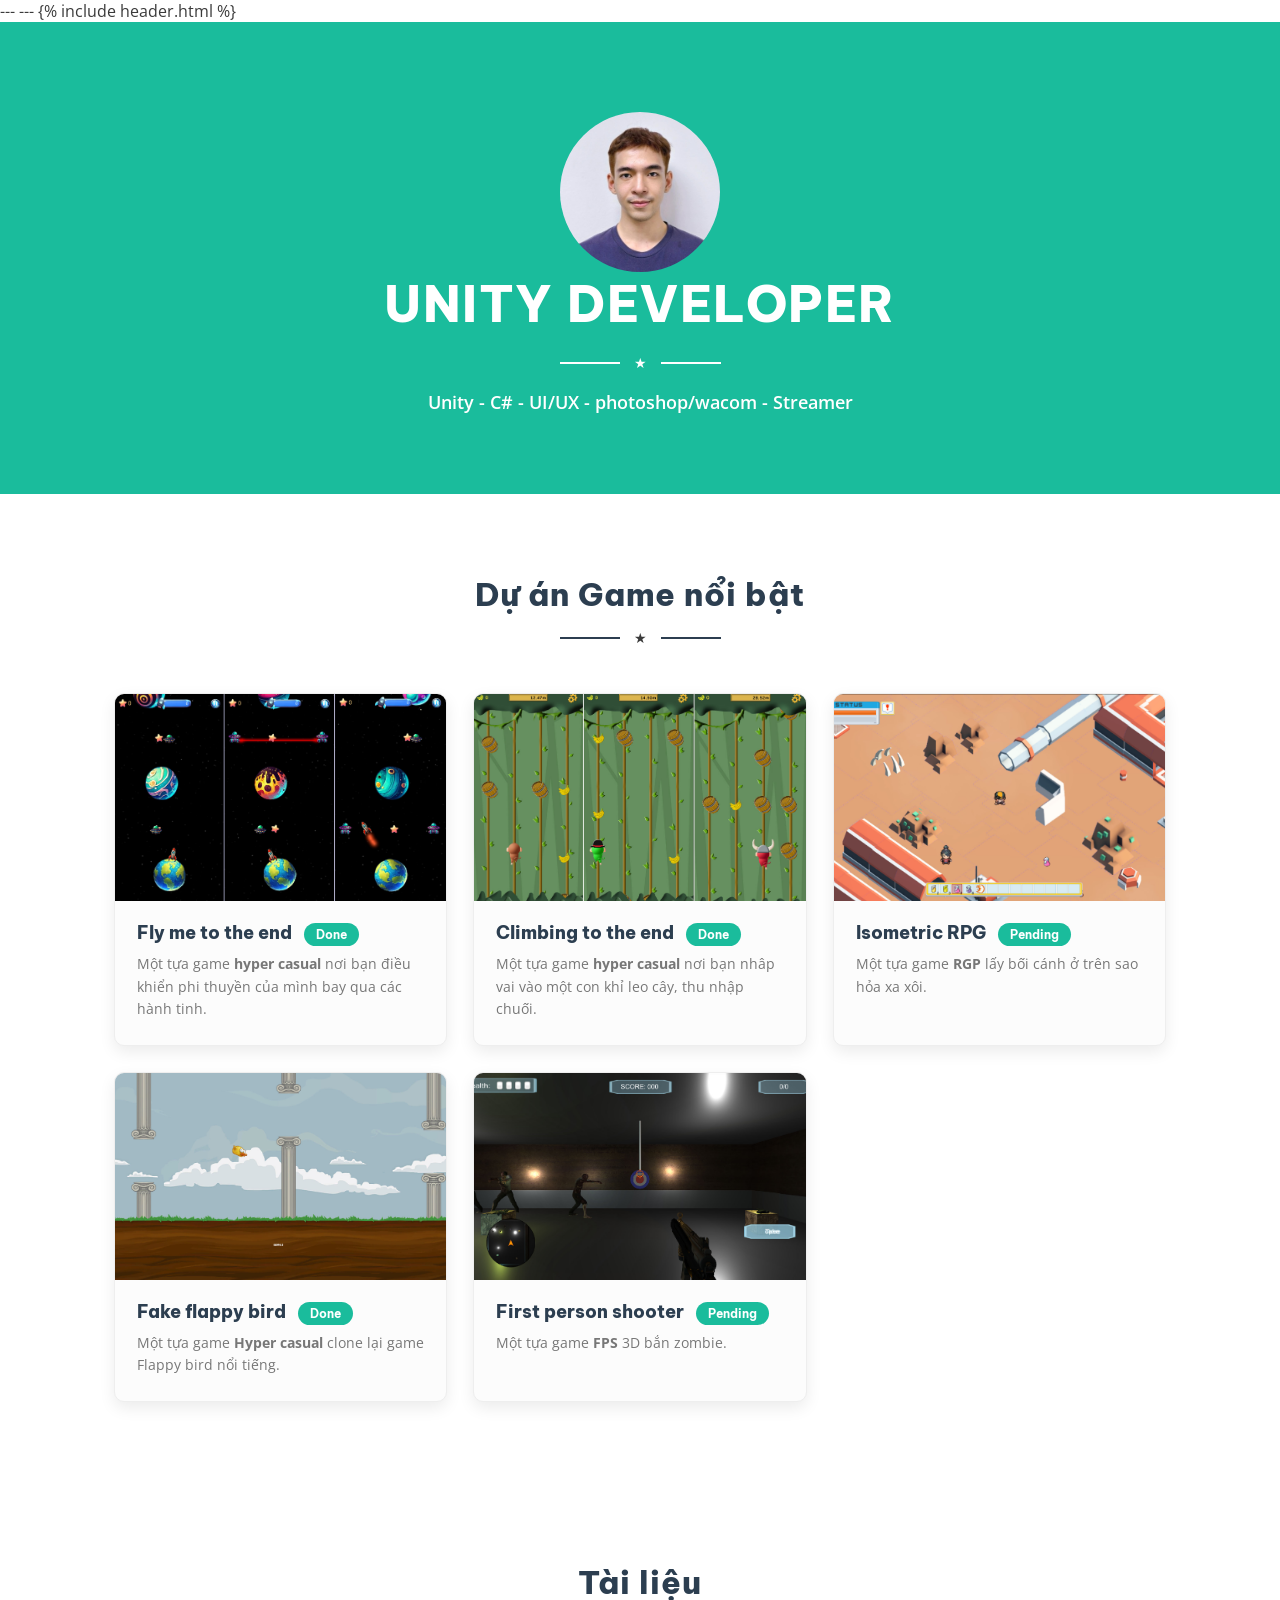
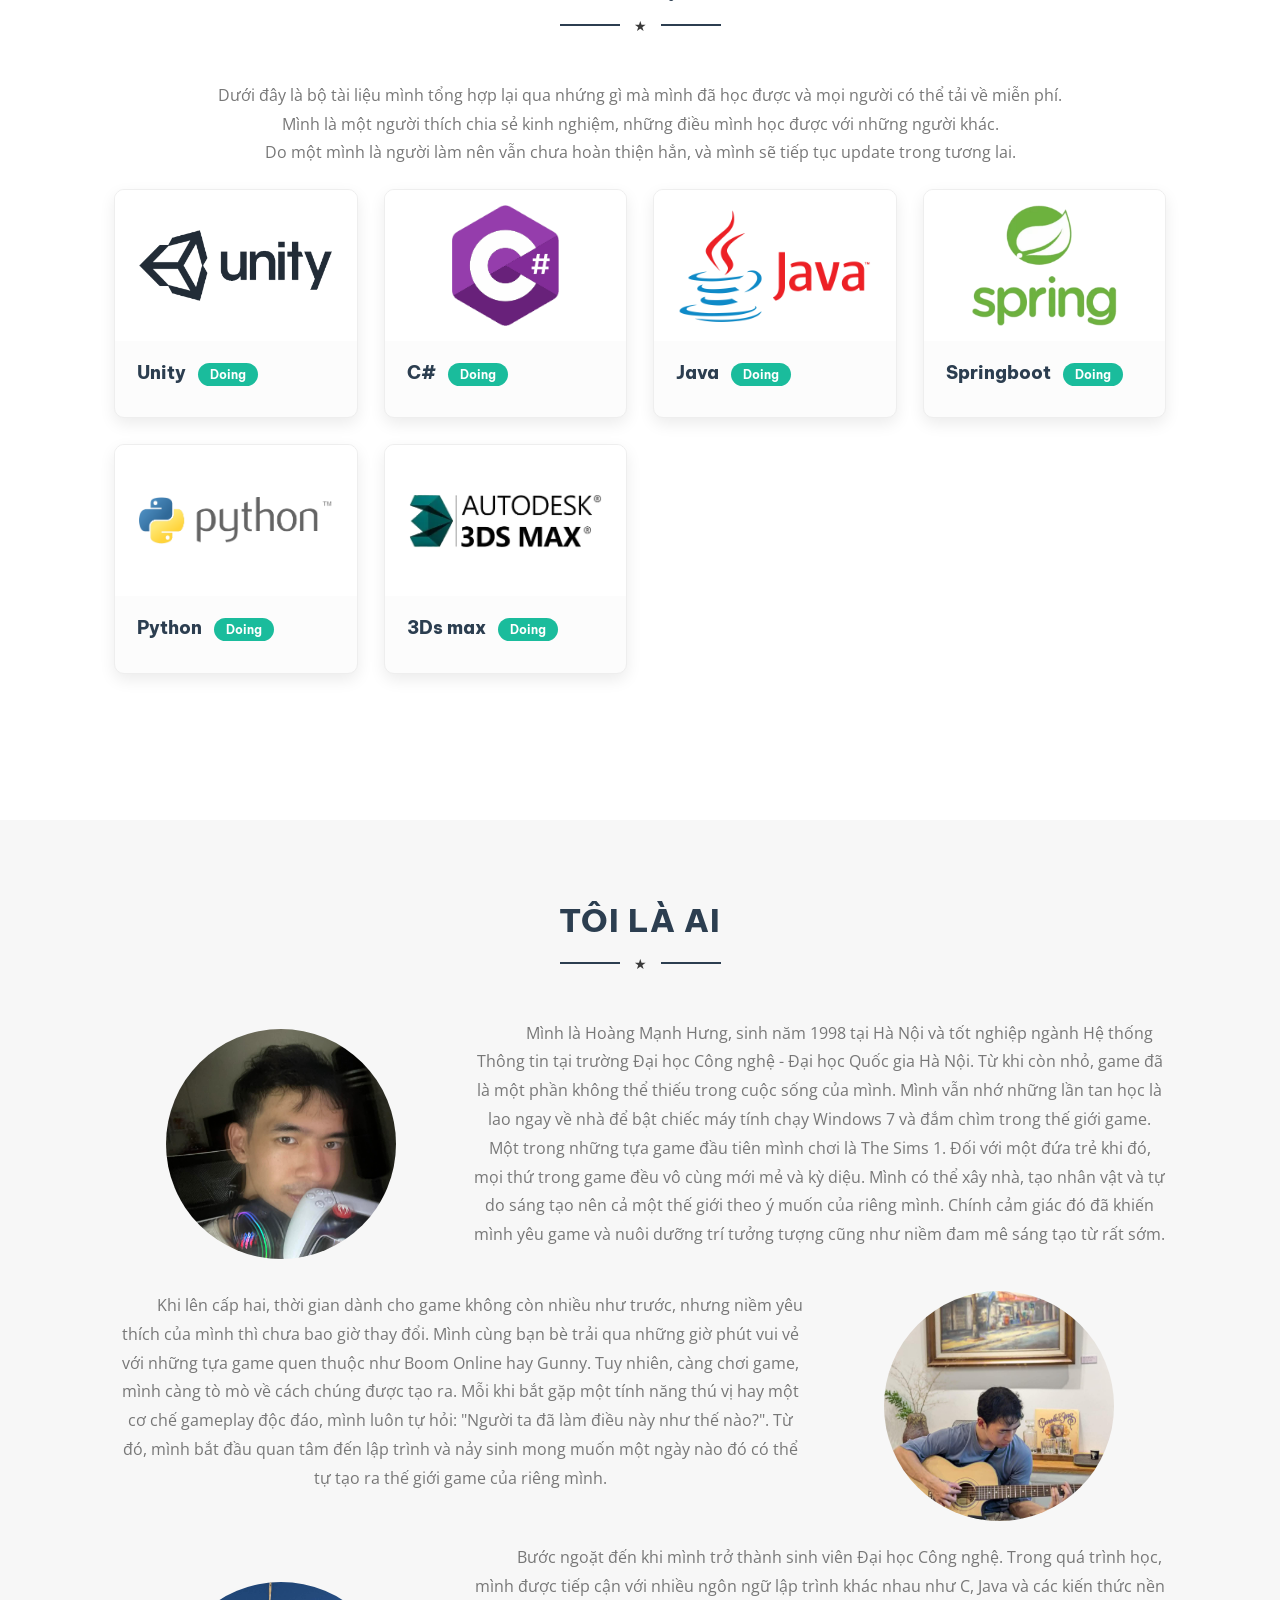
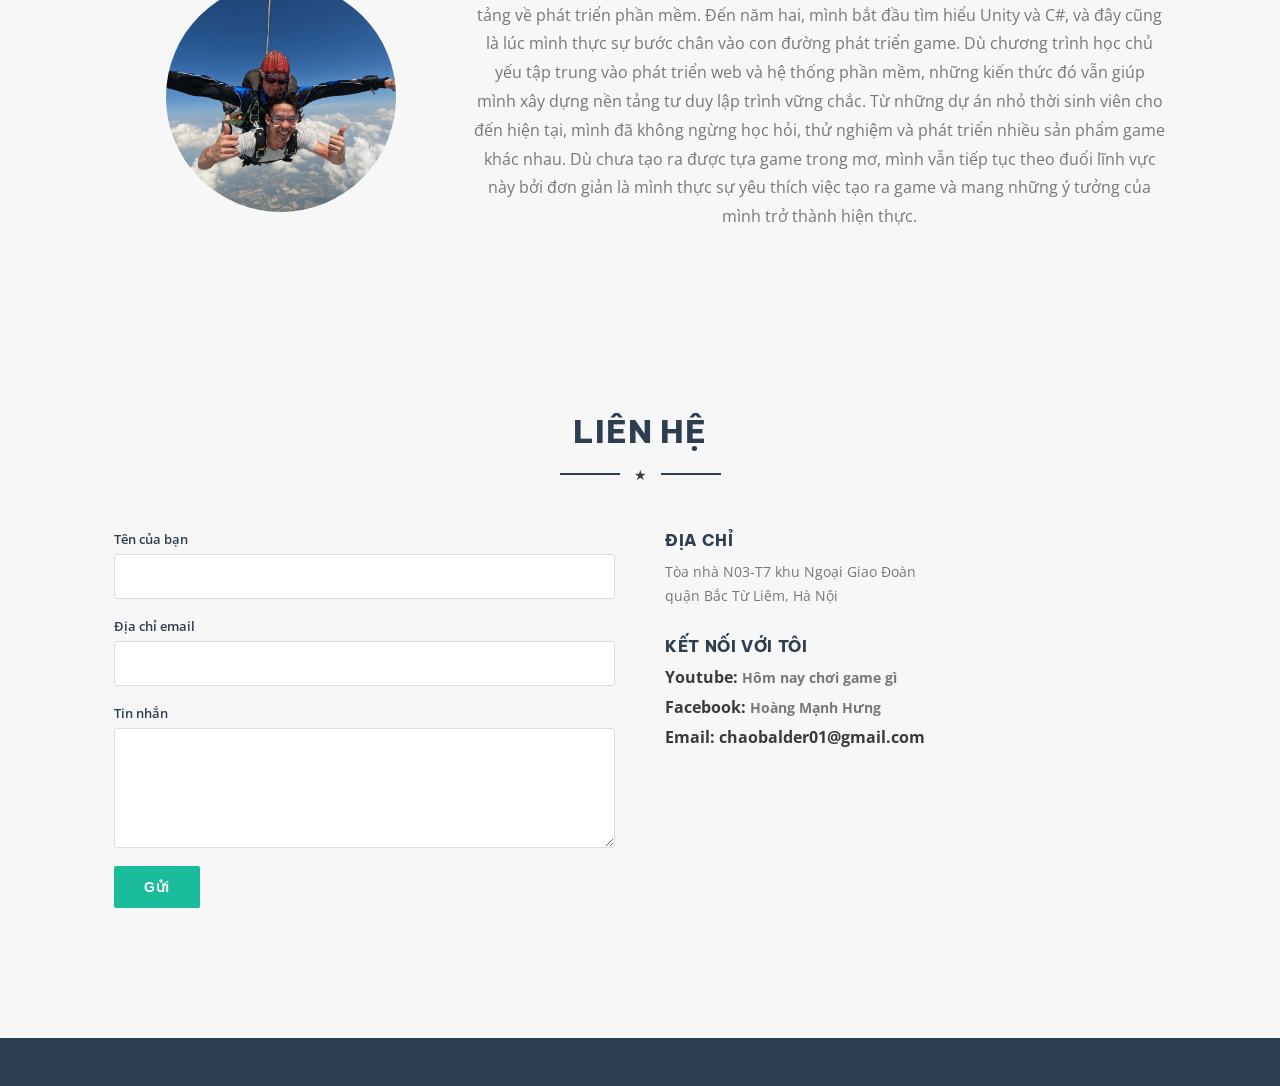
<file: index.html>
---
---
<!DOCTYPE html>
<html lang="vi">
<head>
<meta charset="UTF-8">
<meta name="viewport" content="width=device-width, initial-scale=1.0">
<title>My game my rule</title>
<link rel="stylesheet" href="assets/css/style.css">
<link href="https://fonts.googleapis.com/css2?family=Be+Vietnam+Pro:wght@400;700;800&family=Open+Sans:wght@400;600&display=swap" rel="stylesheet">
{% include header.html %}
</head>

<body>
 
<div class="hero">
  <div class="avatar">
    <img class="avatar-img" src="assets/images/avatar.jpg" >
  </div>
  <h1>UNITY DEVELOPER</h1>
  <div class="divider"><span class="line"></span><span class="star">★</span><span class="line"></span></div>
  <p class="subtitle">Unity - C# - UI/UX - photoshop/wacom - Streamer</p>
</div>
 
<div class="section portfolio-section" id="portfolio">
  <div class="container">
    <h2 class="section-title">Dự án Game nổi bật</h2>
    <div class="divider"><span class="line"></span><span class="star">★</span><span class="line"></span></div>
 
    <div class="games-grid">
 
      <div class="pf-card pf-1" data-modal="m1">
        <div class="pf-thumb">
          <img class="game-img" src="assets/images/flymetotheend.jpg" >
        </div>
        <div class="pf-body">
          <h3>Fly me to the end<span class="status">Done</span></h3>
          <p>Một tựa game <b>hyper casual</b> nơi bạn điều khiển phi thuyền của mình bay qua các hành tinh.</p>
        </div>
      </div>
 
      <div class="pf-card pf-2" data-modal="m2">
        <div class="pf-thumb">
          <img class="game-img" src="assets/images/climbingtotheend.jpg" >
        </div>
        <div class="pf-body">
          <h3>Climbing to the end<span class="status">Done</span></h3>
          <p>Một tựa game <b>hyper casual</b> nơi bạn nhâp vai vào một con khỉ leo cây, thu nhập chuối.</p>
        </div>
      </div>
 
      <div class="pf-card pf-3" data-modal="m3">
        <div class="pf-thumb">
          <img class="game-img" src="assets/images/isometric RPG.jpg" >
        </div>
        <div class="pf-body">
          <h3>Isometric RPG<span class="status">Pending</span></h3>
          <p>Một tựa game <b>RGP</b> lấy bối cánh ở trên sao hỏa xa xôi.</p>
        </div>
      </div>
 
      <div class="pf-card pf-4" data-modal="m4">
        <div class="pf-thumb">
          <img class="game-img" src="assets/images/flappy bird.jpg" >
        </div>
        <div class="pf-body">
          <h3>Fake flappy bird<span class="status">Done</span></h3>
          <p>Một tựa game <b>Hyper casual</b> clone lại game Flappy bird nổi tiếng.</p>
        </div>
      </div>
 
      <div class="pf-card pf-5" data-modal="m5">
        <div class="pf-thumb">
          <img class="game-img" src="assets/images/FPS.jpg" >
        </div>
        <div class="pf-body">
          <h3>First person shooter<span class="status">Pending</span></h3>
          <p>Một tựa game <b>FPS</b> 3D bắn zombie.</p>
        </div>
      </div>
 
    </div>
  </div>
</div>

<div class="section"  id="document">
  <div class="container">
    <h2 class="section-title">Tài liệu</h2>
    <div class="divider"><span class="line"></span><span class="star">★</span><span class="line"></span></div>
    <div class="about-text2">
      <p>Dưới đây là bộ tài liệu mình tổng hợp lại qua nhứng gì mà mình đã học được và mọi người có thể tải về miễn phí. </p>
      <p>Mình là một người thích chia sẻ kinh nghiệm, những điều mình học được với những người khác.</p>
      <p>Do một mình là người làm nên vẫn chưa hoàn thiện hẳn, và mình sẽ tiếp tục update trong tương lai.</p>
    </div>
    <br>
    <div class="documents-grid">
      <div class="pf-document pf-1" data-modal="m1">
        <div class="pf-thumb">
            <img class="logo-img" src="assets/images/unity logo.png" >
        </div>
        <div class="pf-body">
          <h3>Unity<span class="status">Doing</span></h3>
        </div>
      </div>
 
      <div class="pf-document pf-2" data-modal="m2">
        <div class="pf-thumb">
          <img class="logo-img" src="assets/images/C logo.png" >
        </div>
        <div class="pf-body">
          <h3>C#<span class="status">Doing</span></h3>
        </div>
      </div>
 
      <div class="pf-document pf-3" data-modal="m3">
        <div class="pf-thumb">
          <img class="logo-img" src="assets/images/java logo.png" >
        </div>
        <div class="pf-body">
          <h3>Java<span class="status">Doing</span></h3>
        </div>
      </div>

      <div class="pf-document pf-4" data-modal="m4">
        <div class="pf-thumb">
          <img class="logo-img" src="assets/images/spring logo.png" >
        </div>
        <div class="pf-body">
          <h3>Springboot<span class="status">Doing</span></h3>
        </div>
      </div>

      <div class="pf-document pf-5" data-modal="m5">
        <div class="pf-thumb">
          <img class="logo-img" src="assets/images/python logo.png" >
        </div>
        <div class="pf-body">
          <h3>Python<span class="status">Doing</span></h3>
        </div>
      </div>

      <div class="pf-document pf-6" data-modal="m6">
        <div class="pf-thumb">
          <img class="logo-img" src="assets/images/3ds max logo.png" >
        </div>
        <div class="pf-body">
          <h3>3Ds max<span class="status">Doing</span></h3>
        </div>
      </div>
    </div>
  </div>
</div>
<br><br><br>
 
<div class="section" id="about" style="background:#f7f7f7;">
  <div class="container">
    <h2 class="section-title">TÔI LÀ AI</h2>
    <div class="divider"><span class="line"></span><span class="star">★</span><span class="line"></span></div>
    <div class="games-grid">
      <div class="pic1">
        <img class="avatar-img" src="assets/images/avatar playing.jpg" >
      </div>
      <div class="game-description about-text" style="grid-column: span 2;">
        <p>
          Mình là Hoàng Mạnh Hưng, sinh năm 1998 tại Hà Nội và tốt nghiệp ngành Hệ thống Thông tin tại trường Đại học Công nghệ - Đại học Quốc gia Hà Nội. 
          Từ khi còn nhỏ, game đã là một phần không thể thiếu trong cuộc sống của mình. Mình vẫn nhớ những lần tan học là lao ngay về nhà để bật 
          chiếc máy tính chạy Windows 7 và đắm chìm trong thế giới game. Một trong những tựa game đầu tiên mình chơi là The Sims 1. Đối với một đứa trẻ khi đó, mọi thứ trong game 
          đều vô cùng mới mẻ và kỳ diệu. Mình có thể xây nhà, tạo nhân vật và tự do sáng tạo nên cả một thế giới theo ý muốn của riêng mình. Chính cảm giác đó đã khiến mình yêu game 
          và nuôi dưỡng trí tưởng tượng cũng như niềm đam mê sáng tạo từ rất sớm.
        </p>
      </div>
    </div>
    <br>
    <div class="games-grid">
      <div class="game-description about-text" style="grid-column: span 2;">
        <p>
          Khi lên cấp hai, thời gian dành cho game không còn nhiều như trước, nhưng niềm yêu thích của mình thì chưa bao giờ thay đổi. Mình cùng bạn bè trải qua những giờ phút vui vẻ 
          với những tựa game quen thuộc như Boom Online hay Gunny. Tuy nhiên, càng chơi game, mình càng tò mò về cách chúng được tạo ra. Mỗi khi bắt gặp một tính năng thú vị hay một cơ 
          chế gameplay độc đáo, mình luôn tự hỏi: "Người ta đã làm điều này như thế nào?". Từ đó, mình bắt đầu quan tâm đến lập trình và nảy sinh mong muốn một ngày nào đó 
          có thể tự tạo ra thế giới game của riêng mình.
        </p>
      </div>
      <div class="pic1">
        <img class="avatar-img" src="assets/images/avatar guitar.jpg" >
      </div>
    </div>
    <br>
    <div class="games-grid">
      <div class="pic1">
        <img class="avatar-img" src="assets/images/avatar nhay du.jpg" >
      </div>
      <div class="game-description about-text" style="grid-column: span 2;">
        <p>
          Bước ngoặt đến khi mình trở thành sinh viên Đại học Công nghệ. Trong quá trình học, mình được tiếp cận với nhiều ngôn ngữ lập trình khác nhau như C, Java và các kiến thức nền tảng 
          về phát triển phần mềm. Đến năm hai, mình bắt đầu tìm hiểu Unity và C#, và đây cũng là lúc mình thực sự bước chân vào con đường phát triển game. Dù chương trình học chủ yếu tập trung 
          vào phát triển web và hệ thống phần mềm, những kiến thức đó vẫn giúp mình xây dựng nền tảng tư duy lập trình vững chắc. Từ những dự án nhỏ thời sinh viên cho đến hiện tại, mình đã 
          không ngừng học hỏi, thử nghiệm và phát triển nhiều sản phẩm game khác nhau. Dù chưa tạo ra được tựa game trong mơ, mình vẫn tiếp tục theo đuổi lĩnh vực này bởi đơn giản là mình thực sự yêu thích 
          việc tạo ra game và mang những ý tưởng của mình trở thành hiện thực.
        </p>
      </div>
    </div>
  </div>
</div>
 
<div class="section contact-section" id="contact">
  <div class="container">
    <h2 class="section-title">LIÊN HỆ</h2>
    <div class="divider"><span class="line"></span><span class="star">★</span><span class="line"></span></div>
 
    <div class="contact-grid">
      <form id="contactForm" action="https://formsubmit.co/chaobalder01@gmail.com" method="POST">
        <div class="field">
          <label>Tên của bạn</label>
          <input type="text" required>
        </div>
        <div class="field">
          <label>Địa chỉ email</label>
          <input type="email" required>
        </div>
        <div class="field">
          <label>Tin nhắn</label>
          <textarea required></textarea>
        </div>
        <button type="submit" class="btn-send">Gửi</button>
        <span class="sent-note" id="sentNote">✓ Message sent</span>
      </form>
 
      <div class="contact-info">
        <h4>ĐỊA CHỈ</h4>
        <p>Tòa nhà N03-T7 khu Ngoại Giao Đoàn<br>quận Bắc Từ Liêm, Hà Nội</p>
        <h4>KẾT NỐI VỚI TÔI</h4>
        <ul>
          <li><b>Youtube: </b><a href="https://www.youtube.com/channel/UC0qo0IiKZxRoKpqrbIFp4ZA"><b>Hôm nay chơi game gì </a></li>
          <li><b>Facebook: </b><a href="https://www.facebook.com/manhhung.hoang.98/">Hoàng Mạnh Hưng</a></li>
          <li><b>Email: </b>chaobalder01@gmail.com</li>
        </ul>
      </div>
    </div>
  </div>
</div>
 
<footer>
</footer>

<div class="modal-overlay" id="modalOverlay">
  <div class="modal" id="modalContent">
    <button class="modal-close" id="modalClose">&times;</button>
    <div id="modalInner"></div>
  </div>
</div>

<script>
    // phần game
  const games = {
    m1: {title:"Game1", link:"games/FlyMeToTheEnd"},
    m2: {title:"Game1", link:"games/ClimbingToTheEnd"},
    m3: {title:"Game1", link:"games/IsometricRPG"},
    m4: {title:"Game1", link:"games/FakeFlappyBird"},
    m5: {title:"Game1", link:"games/FPS"},
  };
 
  document.querySelectorAll('.pf-card').forEach(item=>{
    item.addEventListener('click', ()=>{
      const p = games[item.dataset.modal];
      window.location.href = `${p.link}.html`;
    });
  });

  const documents = {
    m1: {title:"Unity", icon:"assets/images/unity logo.png", dowload:"assets/docs/Unity.xlsx", date:"01/04/2026"},
    m2: {title:"C#", icon:"assets/images/C logo.png", dowload:"assets/docs/C sharp.xlsx", date:"01/04/2026"},
    m3: {title:"Java", icon:"assets/images/java logo.png", dowload:"assets/docs/Java.xlsx", date:"01/04/2026"},
    m4: {title:"Springboot", icon:"assets/images/spring logo.png", dowload:"assets/docs/Java Spring.xlsx", date:"01/04/2026"},
    m5: {title:"Python", icon:"assets/images/python logo.png", dowload:"assets/docs/Python.xlsx", date:"01/04/2026"},
    m6: {title:"3Ds max", icon:"assets/images/3ds max logo.png", dowload:"assets/docs/3Ds max.xlsx", date:"01/04/2026"}
  };
 
  const overlay = document.getElementById('modalOverlay');
  const inner = document.getElementById('modalInner');
 
  document.querySelectorAll('.pf-document').forEach(item=>{
    item.addEventListener('click', ()=>{
      const p = documents[item.dataset.modal];
      inner.innerHTML = `
        <div class="modal-thumb">
          <img class="logo-img" src="${p.icon}" >
        </div>
        <h3>${p.title}</h3>
        <div class="divider modal-divider"><span class="line" style="background:#2C3E50;width:30px"></span><span class="star">★</span><span class="line" style="background:#2C3E50;width:30px"></span></div>
        <a href="${p.dowload}" class="download-btn1" sytle="text-align:right;">Download</a>
        <br><br>
        <ul>
          <li>Trạng thái: <b>Doing</b></li>
          <li>Ngày update: <b>${p.date}</b></li>
        </ul>
      `;
      overlay.classList.add('open');
    });
  });
 
  document.getElementById('modalClose').addEventListener('click', ()=> overlay.classList.remove('open'));
  overlay.addEventListener('click', (e)=>{ if(e.target === overlay) overlay.classList.remove('open'); });
  document.addEventListener('keydown', (e)=>{ if(e.key === 'Escape') overlay.classList.remove('open'); });
 
  document.getElementById('contactForm').addEventListener('submit', function(e){
    e.preventDefault();
    document.getElementById('sentNote').classList.add('show');
  });
</script>

</body>
</html>
</file>
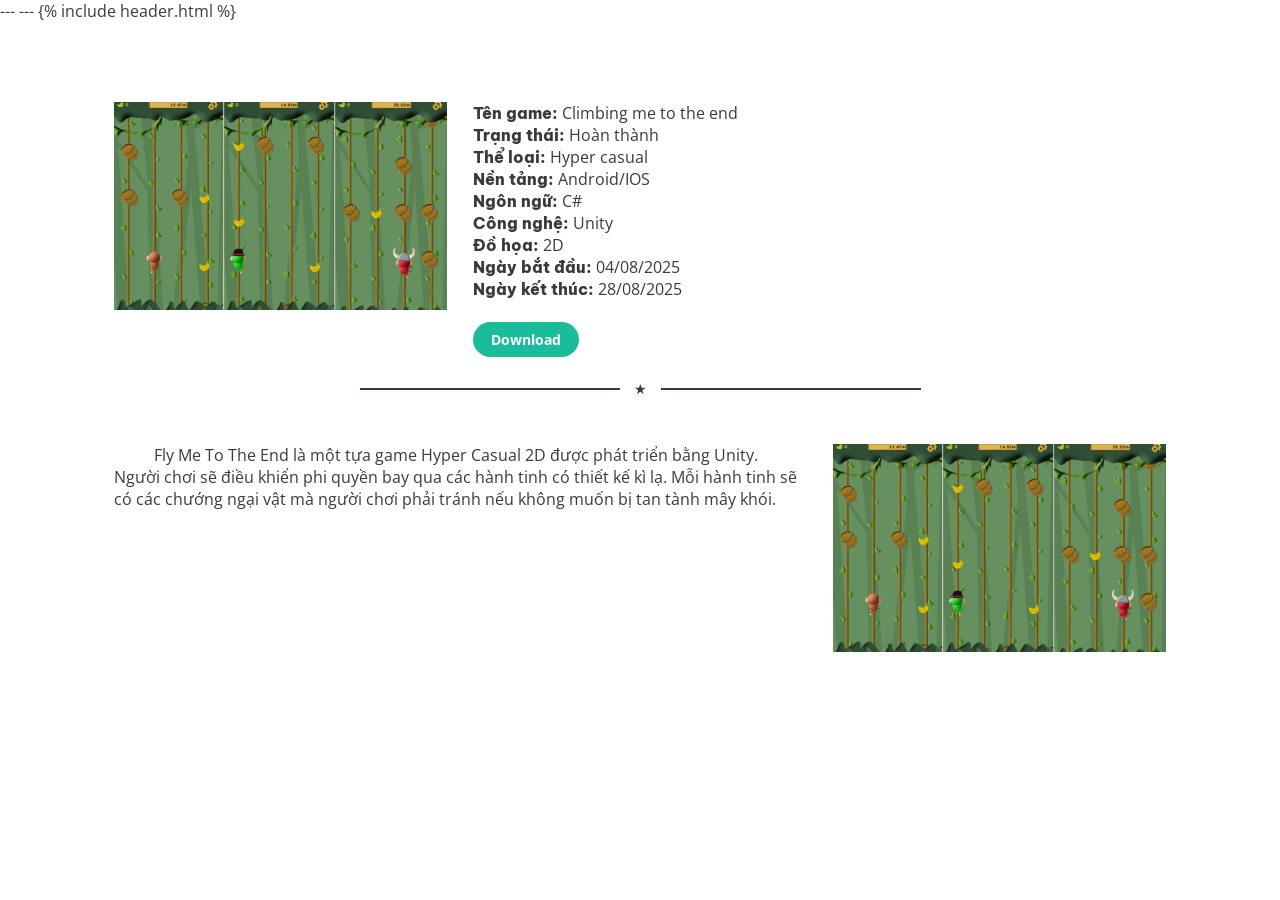
<file: games/ClimbingToTheEnd.html>
---
---
<!DOCTYPE html>
<html lang="vi">
<head>
<meta charset="UTF-8">
<meta name="viewport" content="width=device-width, initial-scale=1.0">
<title>My game my rule</title>
<link rel="stylesheet" href="../assets/css/style.css">
<link href="https://fonts.googleapis.com/css2?family=Be+Vietnam+Pro:wght@400;700;800&family=Open+Sans:wght@400;600&display=swap" rel="stylesheet">
{% include header.html %}
</head>
<body>
    <div class="section portfolio-section" id="portfolio">
        <div class="container">
            <div class="games-grid">
                <div class="pf-thumb">
                    <img class="game-img" src="../assets/images/climbingtotheend.jpg" >
                </div>
                <div>
                    <h4 class="inline">Tên game: </h4>Climbing me to the end<br>
                    <h4 class="inline">Trạng thái: </h4>Hoàn thành<br>
                    <h4 class="inline">Thể loại: </h4>Hyper casual<br>
                    <h4 class="inline">Nền tảng: </h4>Android/IOS<br>
                    <h4 class="inline">Ngôn ngữ: </h4>C#<br>
                    <h4 class="inline">Công nghệ: </h4>Unity<br>
                    <h4 class="inline">Đồ họa: </h4>2D<br>
                    <h4 class="inline">Ngày bắt đầu: </h4>04/08/2025<br>
                    <h4 class="inline">Ngày kết thúc: </h4>28/08/2025<br><br>
                    <a href="LINK_DOWNLOAD" class="download-btn">Download</a>
                </div>
            </div>
            <br>
            <div class="divider"><span class="line1"></span><span class="star">★</span><span class="line1"></span></div>

            <div class="games-grid">
                <div class="game-description" style="grid-column: span 2;">
                    Fly Me To The End là một tựa game Hyper Casual 2D được phát triển bằng Unity. 
                    Người chơi sẽ điều khiển phi quyền bay qua các hành tinh có thiết kế kì lạ.
                    Mỗi hành tinh sẽ có các chướng ngại vật mà người chơi phải tránh nếu không muốn bị tan tành mây khói.
                </div>
                <div class="pf-thumb">
                    <img class="game-img" src="../assets/images/climbingtotheend.jpg" >
                </div>
            </div>
            
        </div>
    </div>
</body>
</html>
</file>
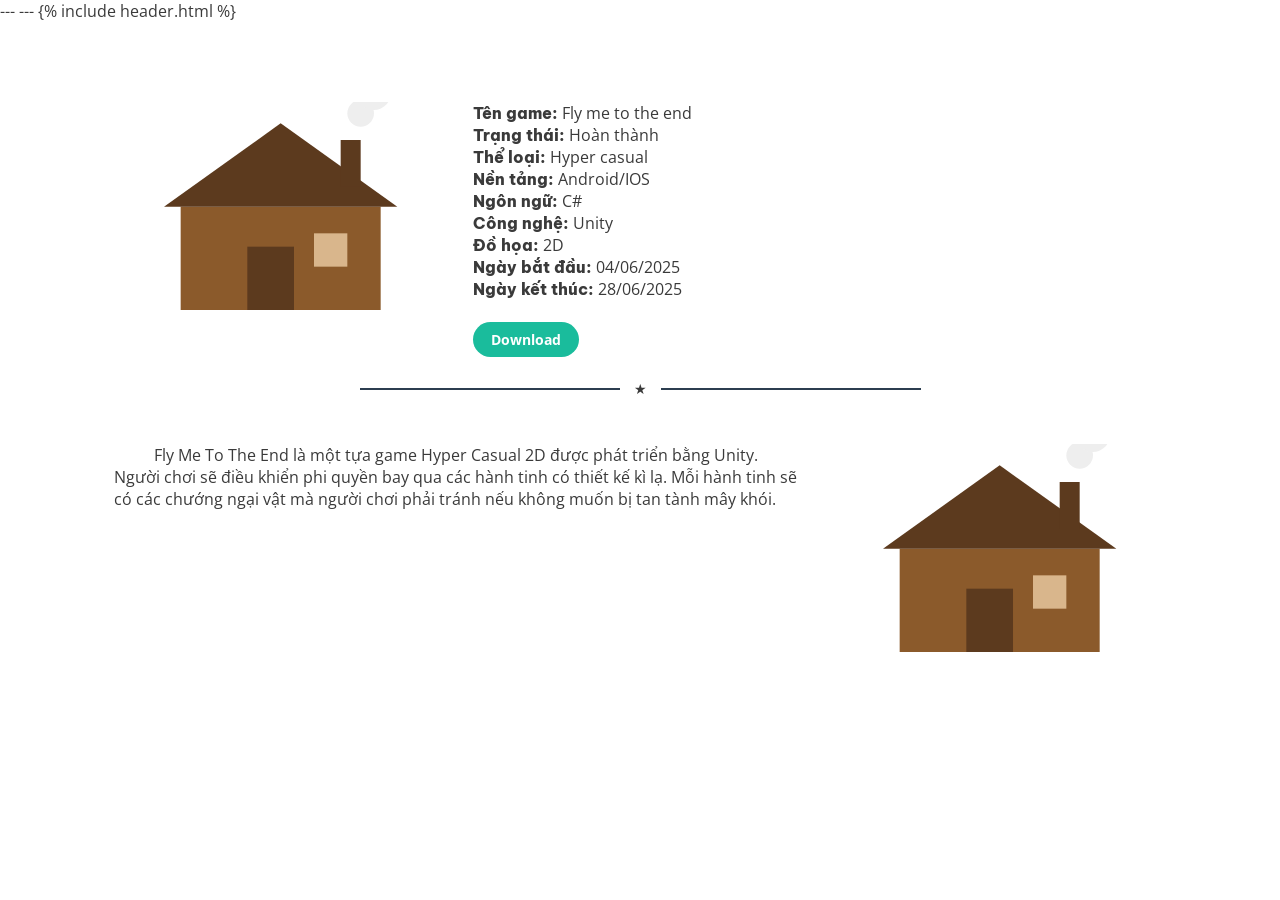
<file: games/FlyMeToTheEnd.html>
---
---
<!DOCTYPE html>
<html lang="vi">
<head>
<meta charset="UTF-8">
<meta name="viewport" content="width=device-width, initial-scale=1.0">
<title>My game my rule</title>
<link rel="stylesheet" href="../assets/css/style.css">
<link href="https://fonts.googleapis.com/css2?family=Be+Vietnam+Pro:wght@400;700;800&family=Open+Sans:wght@400;600&display=swap" rel="stylesheet">
{% include header.html %}
</head>
<body>
    <div class="section portfolio-section" id="portfolio">
        <div class="container">
            <div class="games-grid">
                <div class="pf-thumb">
                    <svg viewBox="0 0 100 100">
                        <rect x="20" y="50" width="60" height="35" fill="#8B5A2B"/>
                        <polygon points="50,25 85,50 15,50" fill="#5C3A1E"/>
                        <rect x="40" y="62" width="14" height="23" fill="#5C3A1E"/>
                        <rect x="60" y="58" width="10" height="10" fill="#D9B68C"/>
                        <rect x="68" y="30" width="6" height="14" fill="#5C3A1E"/>
                        <circle cx="74" cy="22" r="4" fill="#EEE"/>
                        <circle cx="78" cy="16" r="5" fill="#EEE"/>
                    </svg>
                </div>
                <div>
                    <h4 class="inline">Tên game: </h4>Fly me to the end<br>
                    <h4 class="inline">Trạng thái: </h4>Hoàn thành<br>
                    <h4 class="inline">Thể loại: </h4>Hyper casual<br>
                    <h4 class="inline">Nền tảng: </h4>Android/IOS<br>
                    <h4 class="inline">Ngôn ngữ: </h4>C#<br>
                    <h4 class="inline">Công nghệ: </h4>Unity<br>
                    <h4 class="inline">Đồ họa: </h4>2D<br>
                    <h4 class="inline">Ngày bắt đầu: </h4>04/06/2025<br>
                    <h4 class="inline">Ngày kết thúc: </h4>28/06/2025<br><br>
                    <a href="LINK_DOWNLOAD" class="download-btn">Download</a>
                </div>
            </div>
            <br>
            <div class="divider"><span class="line1"></span><span class="star">★</span><span class="line1"></span></div>

            <div class="games-grid">
            <div class="game-description" style="grid-column: span 2;">
                Fly Me To The End là một tựa game Hyper Casual 2D được phát triển bằng Unity. 
                Người chơi sẽ điều khiển phi quyền bay qua các hành tinh có thiết kế kì lạ.
                Mỗi hành tinh sẽ có các chướng ngại vật mà người chơi phải tránh nếu không muốn bị tan tành mây khói.
            </div>
                            <div class="pf-thumb">
                    <svg viewBox="0 0 100 100">
                        <rect x="20" y="50" width="60" height="35" fill="#8B5A2B"/>
                        <polygon points="50,25 85,50 15,50" fill="#5C3A1E"/>
                        <rect x="40" y="62" width="14" height="23" fill="#5C3A1E"/>
                        <rect x="60" y="58" width="10" height="10" fill="#D9B68C"/>
                        <rect x="68" y="30" width="6" height="14" fill="#5C3A1E"/>
                        <circle cx="74" cy="22" r="4" fill="#EEE"/>
                        <circle cx="78" cy="16" r="5" fill="#EEE"/>
                    </svg>
                </div>
            </div>
            
        </div>
    </div>
</body>
</html>
</file>
<file: assets/css/style.css>
:root{
    --navy:#2C3E50;
    --teal:#1ABC9C;
    --teal-dark:#16A085;
    --text:#3a3a3a;
    --muted:#777;
  }
  *{box-sizing:border-box;margin:0;padding:0;}
  body{font-family:'Open Sans',sans-serif;color:var(--text);background:#fff;}
  h1,h2,h3,h4{font-family:'Be Vietnam Pro',sans-serif;font-weight:800;}
  a{text-decoration:none;}
  .container{max-width:1100px;margin:0 auto;padding:0 24px;}
 
  /* NAVBAR */
  .navbar{
    background:var(--navy);
    position:sticky;top:0;z-index:40;
  }
  .navbar .container{display:flex;align-items:center;justify-content:space-between;height:70px;}
  .navbar .brand{color:#fff;font-weight:800;font-size:18px;letter-spacing:0.03em;}
  .navbar nav{display:flex;gap:28px;}
  .navbar nav a{
    color:#fff;font-size:13px;font-weight:700;letter-spacing:0.05em;
    opacity:0.92;
  }
  .navbar nav a:hover{color:var(--teal);}
 
  /* HERO */
  .hero{
    background:var(--teal);
    color:#fff;
    text-align:center;
    padding:90px 24px 80px;
  }
  .avatar{
    width:160px;height:160px;border-radius:50%;
    overflow:hidden;
    margin:auto;
  }

  .pic1{
    width:230px;height:230px;border-radius:50%;
    overflow:hidden;
    margin:auto;
  }

.status{
    background:#1abc9c;
    color:white;
    padding:4px 12px;
    border-radius:999px;
    font-size:12px;
    font-weight:700;
    margin-left: 12px;
}

.inline{
    display:inline;
}

.download-btn{
    display:inline-block;
    background:#1abc9c;
    color:white;
    padding:8px 18px;
    border-radius:999px;
    font-size:14px;
    font-weight:700;
    text-decoration:none;
    transition:0.2s;
    cursor:pointer;
}

.download-btn1{
    display:inline-block;
    background:#1abc9c;
    color:white;
    padding:5px 10px;
    border-radius:999px;
    font-size:14px;
    font-weight:700;
    text-decoration:none;
    transition:0.2s;
    cursor:pointer;
}

.download-btn:hover{
    transform:translateY(-2px);
    opacity:0.9;
}

.game-description{
    text-indent: 40px;
    overflow-wrap: break-word;
}

  .hero h1{
    font-size:50px;letter-spacing:0.03em;margin-bottom:18px;
  }
  .divider{
    display:flex;align-items:center;justify-content:center;gap:14px;margin-bottom:18px;
  }
  .divider .line{width:60px;height:2px;background:#fff;}
  .divider .line1{width:260px;height:2px;background:#fff;}
  .divider .star{font-size:14px;}
  .hero .subtitle{font-size:18px;font-weight:600;}
 
  /* SECTION */
  .section{padding:80px 0;}
  .section-title{text-align:center;margin-bottom:14px;font-size:32px;color:var(--navy);letter-spacing:0.03em;}
  .section .divider .line{background:var(--navy);}
  .section .divider .line1{background:var(--navy);}
  .section .divider{margin-bottom:46px;}
 
  /* PORTFOLIO GRID - card style */
  .portfolio-section{background:#fff;}
  .portfolio-section .section-title{color:var(--navy);}
  .portfolio-section .divider .line{background:var(--navy);}
 
  .games-grid{
    display:grid;grid-template-columns:repeat(3,1fr);gap:26px;
  }

.documents-grid{
    display:grid;grid-template-columns:repeat(4,1fr);gap:26px;
  }

  .avatar-img{
    width:100%;
    height:100%;
    object-fit:cover;
}

  .pf-card{
    background:#fcfcfc;
    border:1px solid #eee;
    border-radius:10px;
    overflow:hidden;
    cursor:pointer;
    box-shadow:0 6px 16px rgba(0,0,0,0.08);
    transition:transform 0.2s ease, box-shadow 0.2s ease;
  }

  .pf-document{
    background:#fcfcfc;
    border:1px solid #eee;
    border-radius:10px;
    overflow:hidden;
    cursor:pointer;
    box-shadow:0 6px 16px rgba(0,0,0,0.08);
    transition:transform 0.2s ease, box-shadow 0.2s ease;
  }

  .pf-card:hover{transform:translateY(-5px);box-shadow:0 14px 26px rgba(0,0,0,0.14);}
  .pf-document:hover{transform:translateY(-5px);box-shadow:0 14px 26px rgba(0,0,0,0.14);}
  .pf-thumb{
    aspect-ratio:16/10;
    display:flex;align-items:center;justify-content:center;
    position:relative;overflow:hidden;
    background:linear-gradient(135deg,#fff,#fff);
  }
  
  .pf-thumb .game-img {
  width: 100%;
  height: 100%;
  object-fit: cover; /* Cực kỳ quan trọng: Giúp ảnh phủ kín 100% khung hình mà không bị méo, biến dạng */
  display: block;    /* Xóa bỏ khoảng trống thừa mặc định phía dưới chân của thẻ inline */
}

  .pf-thumb .logo-img {
  width: 80%;
  height: 80%;
  object-fit: contain; /* Cực kỳ quan trọng: Giúp ảnh phủ kín 100% khung hình mà không bị méo, biến dạng */
  display: block;    /* Xóa bỏ khoảng trống thừa mặc định phía dưới chân của thẻ inline */
}

  .pf-body{padding:20px 22px 24px; }
  .pf-body h3{color:var(--navy);font-size:18px;margin-bottom:8px;line-height:1.35;}
  .pf-body p{color:var(--muted);font-size:14px;line-height:1.6;}
 
  svg{display:block;}
 
 
  /* ABOUT */
  .about-text{
    max-width:900px;margin:0 auto;text-align:center;font-size:16px;line-height:1.8;color:var(--muted);
  }

  .about-text2{
    max-width:900px;margin:0 auto;text-align:center;font-size:16px;line-height:1.8;color:var(--muted);
  }
  .about-text p{margin-bottom:20px;}
  .btn-download{
    display:inline-block;margin-top:10px;
    background:var(--navy);color:#fff;
    padding:14px 30px;font-weight:700;font-size:14px;letter-spacing:0.05em;
    border-radius:2px;
  }
  .btn-download:hover{background:var(--teal);}
  .about-center{text-align:center;}
 
  /* CONTACT */
  .contact-section{background:#f7f7f7;}
  .contact-grid{display:grid;grid-template-columns:1fr 1fr;gap:50px;}
  .field{margin-bottom:18px;}
  .field label{display:block;font-size:13px;font-weight:600;margin-bottom:6px;color:var(--navy);}
  .field input,.field textarea{
    width:100%;border:1px solid #ddd;border-radius:3px;
    padding:12px 14px;font-family:'Open Sans',sans-serif;font-size:14px;
  }
  .field textarea{min-height:120px;resize:vertical;}
  .btn-send{
    background:var(--teal);color:#fff;border:none;
    padding:13px 30px;font-weight:700;font-size:14px;letter-spacing:0.05em;
    border-radius:2px;cursor:pointer;
  }
  .btn-send:hover{background:var(--teal-dark);}
  .sent-note{display:inline-block;margin-left:14px;color:var(--teal-dark);font-size:13px;opacity:0;transition:opacity 0.25s;}
  .sent-note.show{opacity:1;}
  .contact-info h4{color:var(--navy);font-size:16px;margin-bottom:10px;letter-spacing:0.04em;}
  .contact-info p{color:var(--muted);font-size:14px;line-height:1.7;margin-bottom:28px;}
  .contact-info ul{list-style:none;}
  .contact-info ul li{margin-bottom:8px;}
  .contact-info ul li a{color:var(--muted);font-size:14px;}
  .contact-info ul li a:hover{color:var(--teal);}
 
  /* FOOTER */
  footer{
    background:var(--navy);color:#cfd6dc;text-align:center;
    padding:24px;font-size:13px;
  }
  footer a{color:#fff;}
 
  /* MODAL */
  .modal-overlay{
    position:fixed;inset:0;background:rgba(0,0,0,0.65);
    display:none;align-items:center;justify-content:center;padding:24px;z-index:50;
  }
  .modal-overlay.open{display:flex;}
  .modal{
    background:#fff;max-width:560px;width:100%;border-radius:4px;
    padding:36px;position:relative;max-height:85vh;overflow-y:auto;
  }
  .modal-close{
    position:absolute;top:14px;right:18px;border:none;background:none;
    font-size:24px;cursor:pointer;color:#999;
  }
  .modal .modal-thumb{
    overflow:hidden;
    width:200px;height:200px;margin:0 auto 22px;
    display:flex;align-items:center;justify-content:center;
  }

  .modal-thumb img{
    width:100%;
    height:auto;
    display:block;
    margin:0 auto;
}

  .modal h3{color:var(--navy);font-size:24px;text-align:center;margin-bottom:6px;}
  .modal .modal-divider{margin:14px auto 18px;}
  .modal p{font-size:14px;line-height:1.7;color:var(--muted);margin-bottom:18px;}
  .modal ul{list-style:none;font-size:14px;color:var(--text);}
  .modal ul li{margin-bottom:6px;}
  .modal ul li b{color:var(--navy);}
 
  @media (max-width:760px){
    .games-grid{grid-template-columns:repeat(2,1fr);}
    .documents-grid{grid-template-columns:repeat(2,1fr);}
    .contact-grid{grid-template-columns:1fr;}
    .navbar nav{gap:16px;}
    .navbar nav a{font-size:11px;}
    .hero h1{font-size:36px;}
  }
</file>
